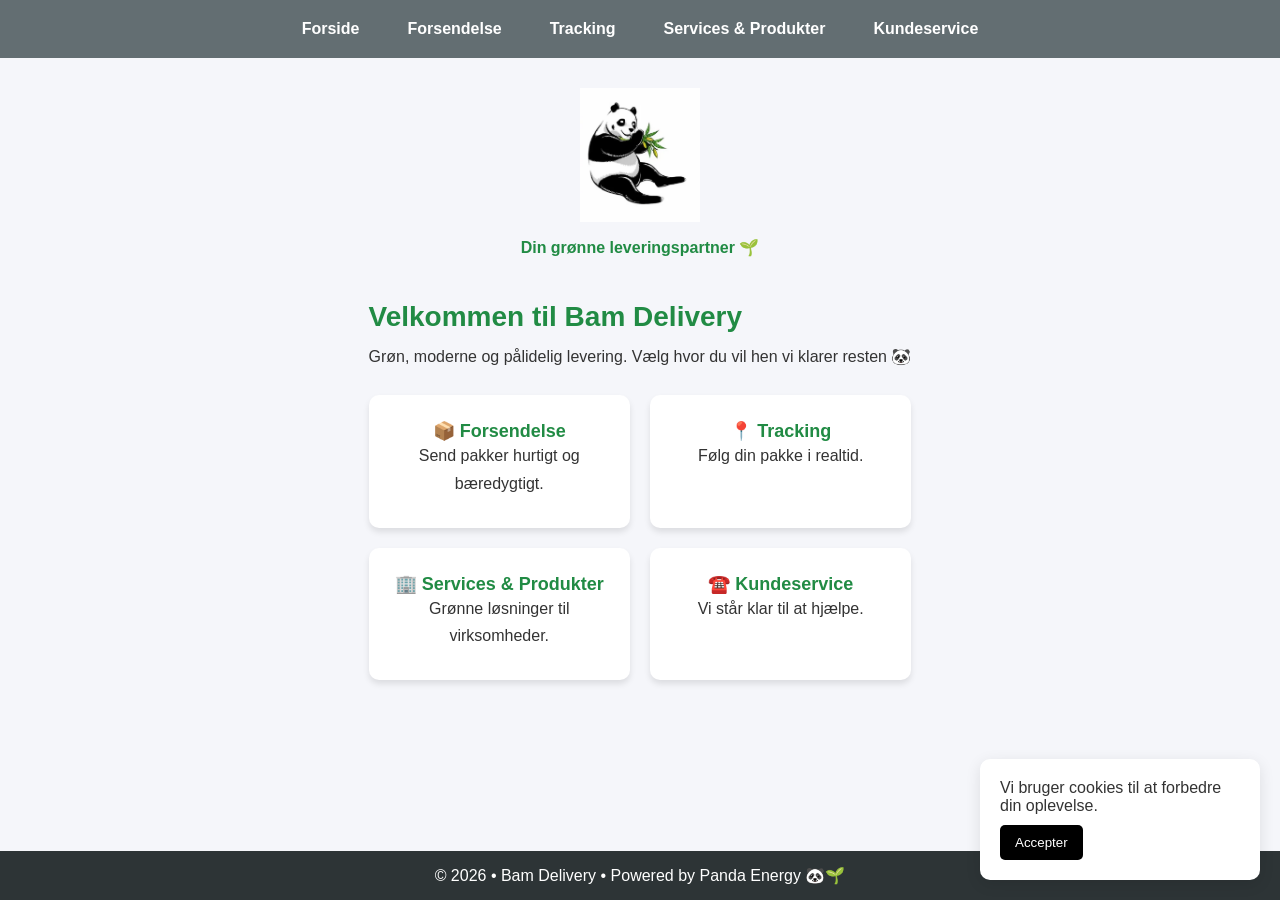
<file: index.html>
<!DOCTYPE html>
<html lang="da">
<head>
    <meta charset="UTF-8">
    <meta name="viewport" content="width=device-width, initial-scale=1.0">
    <title>Bam Delivery Forside</title>
    <link rel="stylesheet" href="style.css">
</head>

<body>

<nav>
    <a href="index.html">Forside</a>
    <a href="forsendelse.html">Forsendelse</a>
    <a href="page1.html">Tracking</a>
    <a href="services-og-produkter.html">Services & Produkter</a>
    <a href="kontakt.html">Kundeservice</a>
</nav>

<main>

    <div class="hero-panda">
        <img src="images/panda.png" alt="Bam Delivery panda">
        <p>Din grønne leveringspartner 🌱</p>
    </div>

    <div class="intro">
        <h2>Velkommen til Bam Delivery</h2>
        <p>
            Grøn, moderne og pålidelig levering.  
            Vælg hvor du vil hen vi klarer resten 🐼
        </p>
    </div>

    <div class="image-grid">

        <figure onclick="location.href='forsendelse.html'">
            <figcaption>📦 Forsendelse</figcaption>
            <p>Send pakker hurtigt og bæredygtigt.</p>
        </figure>

        <figure onclick="location.href='page1.html'">
            <figcaption>📍 Tracking</figcaption>
            <p>Følg din pakke i realtid.</p>
        </figure>

        <figure onclick="location.href='services-og-produkter.html'">
            <figcaption>🏢 Services & Produkter</figcaption>
            <p>Grønne løsninger til virksomheder.</p>
        </figure>

        <figure onclick="location.href='kontakt.html'">
            <figcaption>☎️ Kundeservice</figcaption>
            <p>Vi står klar til at hjælpe.</p>
        </figure>

    </div>
</main>

<footer>
    © 2026 • Bam Delivery • Powered by Panda Energy 🐼🌱
</footer>

<!-- Cookie boks -->
<div id="cookie-box">
    <p>Vi bruger cookies til at forbedre din oplevelse.</p>
    <button id="accept-cookies">Accepter</button>
</div>

<script src="script.js"></script>
</body>
</html>
</file>
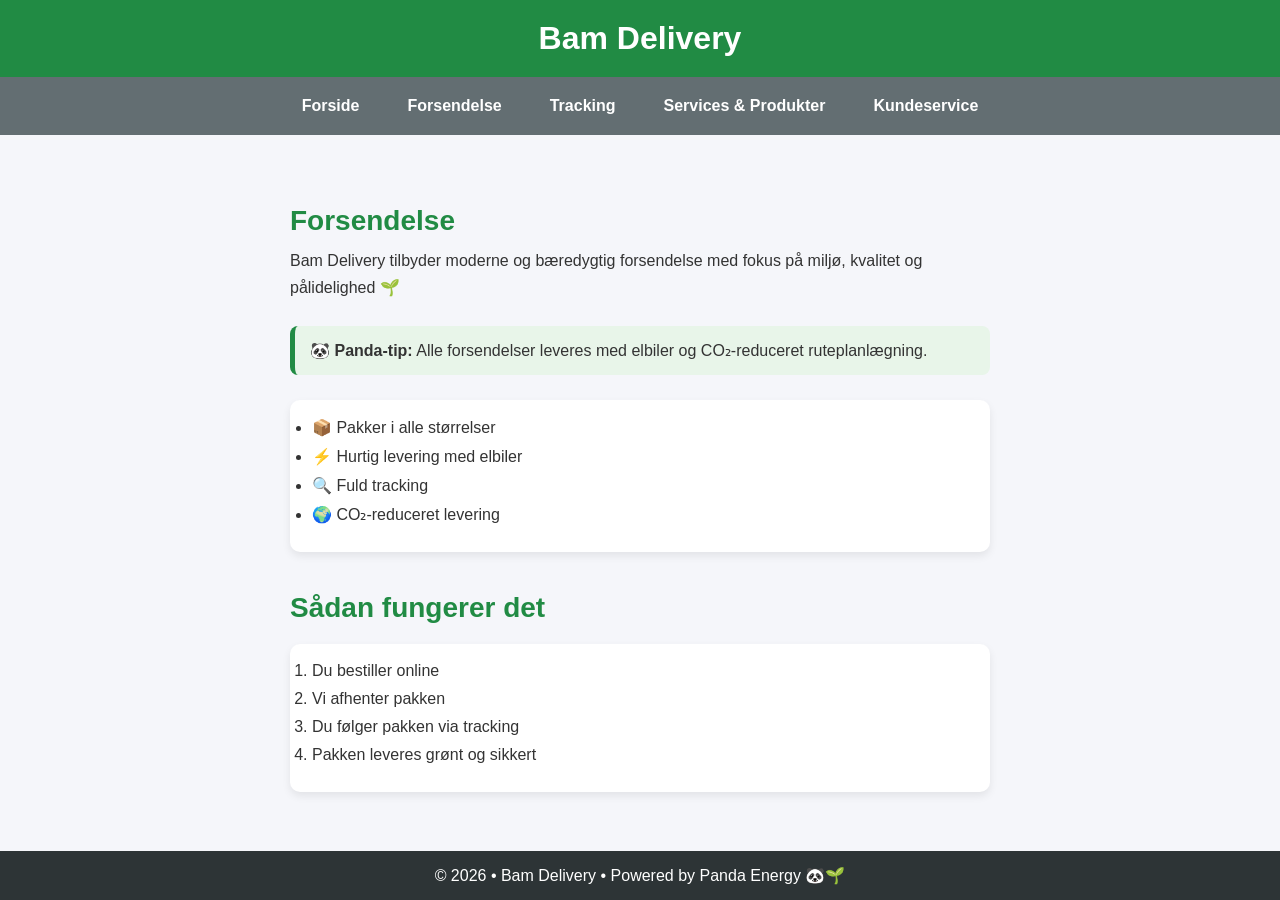
<file: forsendelse.html>
<!DOCTYPE html>
<html lang="da">
<head>
    <meta charset="UTF-8">
    <meta name="viewport" content="width=device-width, initial-scale=1.0">
    <title>Forsendelse Bam Delivery</title>
    <link rel="stylesheet" href="style.css">
</head>

<body>

<header>
    <h1>Bam Delivery</h1>
</header>

<nav>
    <a href="index.html">Forside</a>
    <a href="forsendelse.html">Forsendelse</a>
    <a href="page1.html">Tracking</a>
    <a href="services-og-produkter.html">Services & Produkter</a>
    <a href="kontakt.html">Kundeservice</a>
</nav>

<main>
    <h2>Forsendelse</h2>
    <p>
        Bam Delivery tilbyder moderne og bæredygtig forsendelse
        med fokus på miljø, kvalitet og pålidelighed 🌱
    </p>

    <div class="panda-tip">
        🐼 <strong>Panda-tip:</strong>  
        Alle forsendelser leveres med elbiler og CO₂-reduceret ruteplanlægning.
    </div>

    <ul>
        <li>📦 Pakker i alle størrelser</li>
        <li>⚡ Hurtig levering med elbiler</li>
        <li>🔍 Fuld tracking</li>
        <li>🌍 CO₂-reduceret levering</li>
    </ul>

    <h2>Sådan fungerer det</h2>
    <ol>
        <li>Du bestiller online</li>
        <li>Vi afhenter pakken</li>
        <li>Du følger pakken via tracking</li>
        <li>Pakken leveres grønt og sikkert</li>
    </ol>
</main>

<footer>
    © 2026 • Bam Delivery • Powered by Panda Energy 🐼🌱
</footer>

<script src="script.js"></script>
</body>
</html>
</file>
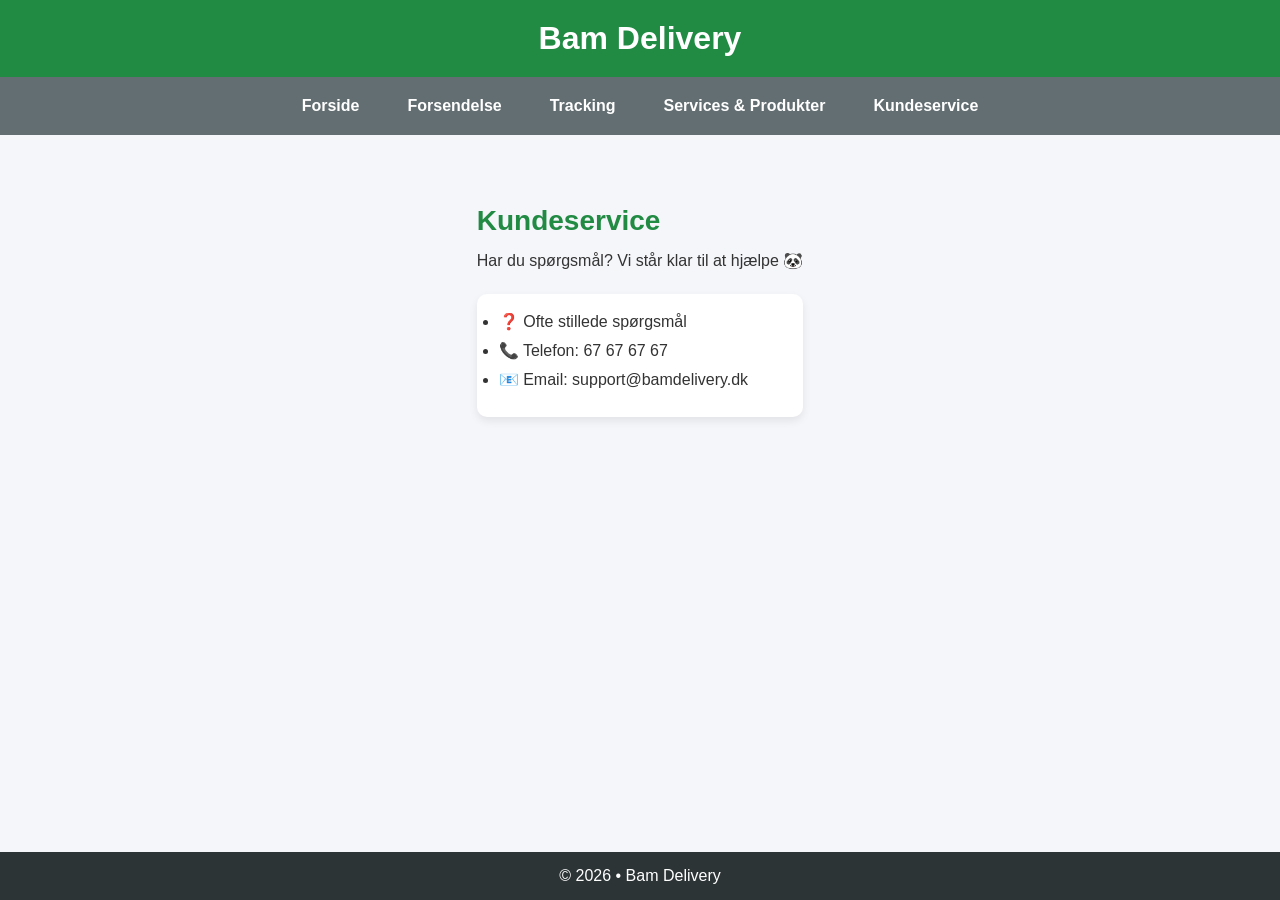
<file: kontakt.html>
<!DOCTYPE html>
<html lang="da">
<head>
    <meta charset="UTF-8">
    <meta name="viewport" content="width=device-width, initial-scale=1.0">
    <title>Kundeservice Bam Delivery</title>
    <link rel="stylesheet" href="style.css">
</head>

<body>

<header>
    <h1>Bam Delivery</h1>
</header>

<nav>
    <a href="index.html">Forside</a>
    <a href="forsendelse.html">Forsendelse</a>
    <a href="page1.html">Tracking</a>
    <a href="services-og-produkter.html">Services & Produkter</a>
    <a href="kontakt.html">Kundeservice</a>
</nav>

<main>
    <h2>Kundeservice</h2>
    <p>Har du spørgsmål? Vi står klar til at hjælpe 🐼</p>

    <ul>
        <li>❓ Ofte stillede spørgsmål</li>
        <li>📞 Telefon: 67 67 67 67</li>
        <li>📧 Email: support@bamdelivery.dk</li>
    </ul>
</main>

<footer>
    © 2026 • Bam Delivery
</footer>

<script src="script.js"></script>
</body>
</html>
</file>
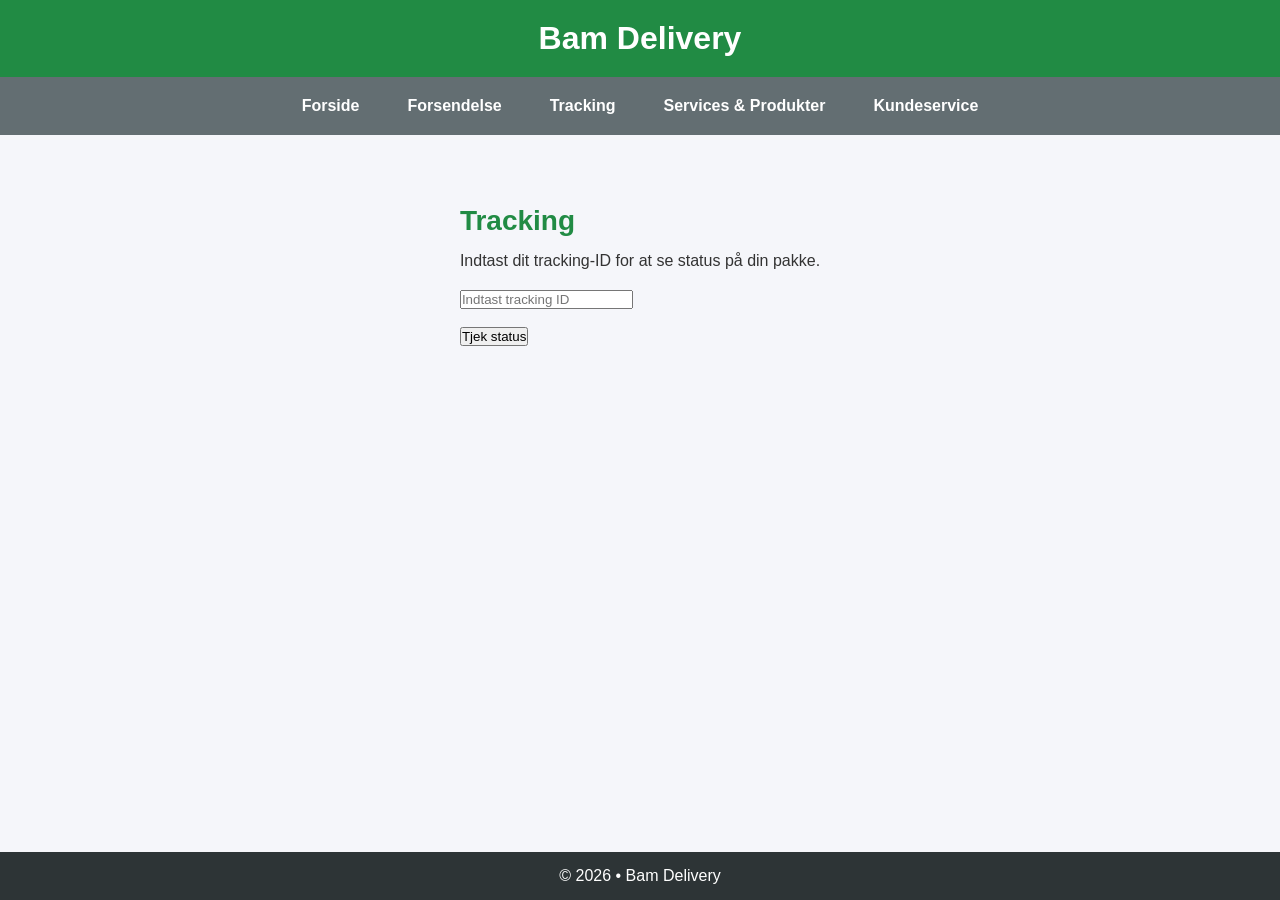
<file: page1.html>
<!DOCTYPE html>
<html lang="da">
<head>
    <meta charset="UTF-8">
    <meta name="viewport" content="width=device-width, initial-scale=1.0">
    <title>Tracking Bam Delivery</title>
    <link rel="stylesheet" href="style.css">
</head>

<body>

<header>
    <h1>Bam Delivery</h1>
</header>

<nav>
    <a href="index.html">Forside</a>
    <a href="forsendelse.html">Forsendelse</a>
    <a href="page1.html">Tracking</a>
    <a href="services-og-produkter.html">Services & Produkter</a>
    <a href="kontakt.html">Kundeservice</a>
</nav>

<main>
    <h2>Tracking</h2>
    <p>Indtast dit tracking-ID for at se status på din pakke.</p>

    <input type="text" id="tracking-id" placeholder="Indtast tracking ID">
    <br><br>
    <button onclick="trackPackage()">Tjek status</button>

    <p id="tracking-result"></p>
</main>

<footer>
    © 2026 • Bam Delivery
</footer>

<script src="script.js"></script>
</body>
</html>
</file>
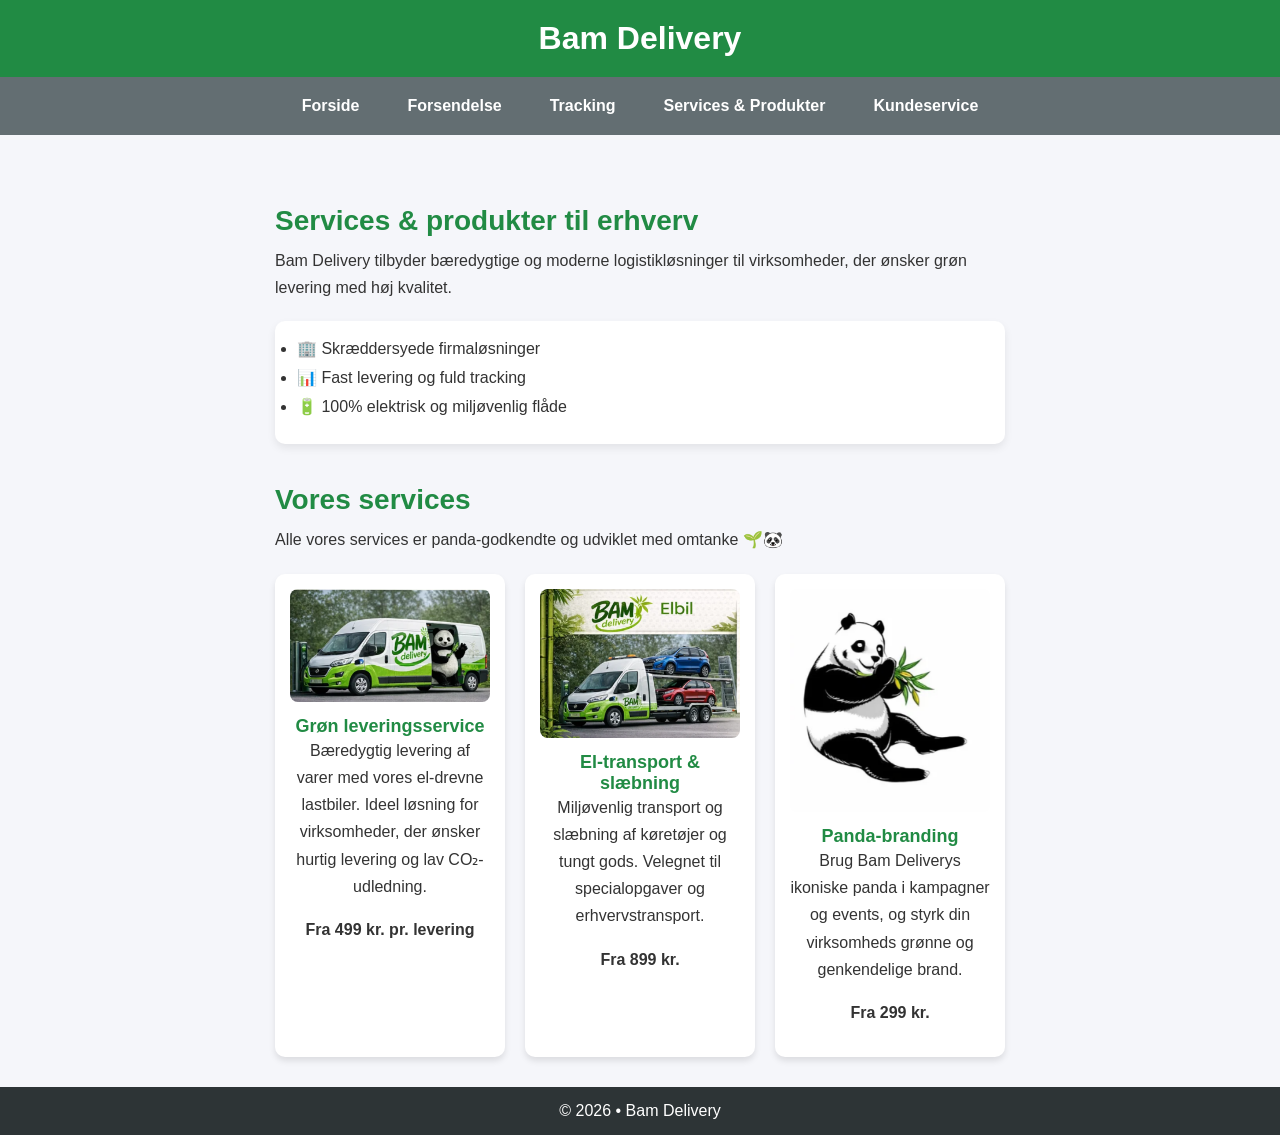
<file: services-og-produkter.html>
<!DOCTYPE html>
<html lang="da">
<head>
    <meta charset="UTF-8">
    <meta name="viewport" content="width=device-width, initial-scale=1.0">
    <title>Services & Produkter Bam Delivery</title>
    <link rel="stylesheet" href="style.css">

    <style>
        .image-grid {
            display: grid;
            grid-template-columns: repeat(auto-fit, minmax(220px, 1fr));
            gap: 20px;
            margin-top: 20px;
        }

        .image-grid figure {
            background: white;
            padding: 15px;
            border-radius: 10px;
            text-align: center;
            box-shadow: 0 4px 6px rgba(0,0,0,0.1);
            transition: transform 0.3s ease, box-shadow 0.3s ease;
        }

        .image-grid figure:hover {
            transform: translateY(-6px);
            box-shadow: 0 8px 18px rgba(0,0,0,0.15);
        }

        .image-grid img {
            width: 100%;
            height: auto;
            border-radius: 8px;
            object-fit: cover;
            transition: transform 0.3s ease;
        }

        .image-grid img:hover {
            transform: scale(1.05);
        }

        figcaption {
            margin-top: 10px;
            font-weight: bold;
            color: #218b44;
            font-size: 16px;
        }
    </style>
</head>

<body>

<header>
    <h1>Bam Delivery</h1>
</header>

<nav>
    <a href="index.html">Forside</a>
    <a href="forsendelse.html">Forsendelse</a>
    <a href="page1.html">Tracking</a>
    <a href="services-og-produkter.html">Services & Produkter</a>
    <a href="kontakt.html">Kundeservice</a>
</nav>

<main>
    <h2>Services & produkter til erhverv</h2>
    <p>
        Bam Delivery tilbyder bæredygtige og moderne logistikløsninger
        til virksomheder, der ønsker grøn levering med høj kvalitet.

    <ul>
        <li>🏢 Skræddersyede firmaløsninger</li>
        <li>📊 Fast levering og fuld tracking</li>
        <li>🔋 100% elektrisk og miljøvenlig flåde</li>
    </ul>

    <h2>Vores services</h2>
    <p>Alle vores services er panda-godkendte og udviklet med omtanke 🌱🐼</p>

    <div class="image-grid">

        <figure>
            <img src="images/panda-lastbil.png" alt="Grøn leveringsservice med el-lastbil">
            <figcaption>Grøn leveringsservice</figcaption>
            <p>
                Bæredygtig levering af varer med vores el-drevne lastbiler.
                Ideel løsning for virksomheder, der ønsker hurtig levering
                og lav CO₂-udledning.
            </p>
            <p><strong>Fra 499 kr. pr. levering</strong></p>
        </figure>

        <figure>
            <img src="images/panda-elbil.png" alt="El-transport og slæbning">
            <figcaption>El-transport & slæbning</figcaption>
            <p>
                Miljøvenlig transport og slæbning af køretøjer og tungt gods.
                Velegnet til specialopgaver og erhvervstransport.
            </p>
            <p><strong>Fra 899 kr.</strong></p>
        </figure>   

        <figure>
            <img src="images/panda.png" alt="Bam Delivery panda maskot">
            <figcaption>Panda-branding</figcaption>
            <p>
                Brug Bam Deliverys ikoniske panda i kampagner og events,
                og styrk din virksomheds grønne og genkendelige brand.
            </p>
            <p><strong>Fra 299 kr.</strong></p>
        </figure>

    </div>

</main>

<footer>
    © 2026 • Bam Delivery
</footer>

<script src="script.js"></script>
</body>
</html>
</file>
<file: style.css>
* {
    margin: 0;
    padding: 0;
    box-sizing: border-box;
}

/* Base */
body {
    font-family: Arial, Helvetica, sans-serif;
    background: #f5f6fa;
    color: #333;
    display: flex;
    flex-direction: column;
    min-height: 100vh;
}

/* Header */
header {
    background: #218b44;
    color: white;
    padding: 20px;
    text-align: center;
}

/* Navigation */
nav {
    background: #636e72;
    display: flex;
    justify-content: center;
    gap: 20px;
    padding: 12px 0;
    position: sticky;
    top: 0;
    z-index: 100;
}

nav a {
    color: white;
    text-decoration: none;
    font-size: 16px;
    font-weight: bold;
    padding: 8px 14px;
    border-radius: 6px;
    transition: background 0.2s ease, transform 0.2s ease;
}

nav a:hover {
    background: rgba(255,255,255,0.18);
    transform: scale(1.07);
}

/* Main */
main {
    flex: 1;
    padding: 30px 20px;
    max-width: 900px;
    margin: auto;
}

/* Text */
main h2 {
    font-size: 28px;
    margin-top: 40px;
    margin-bottom: 10px;
    color: #218b44;
}

main p {
    font-size: 16px;
    line-height: 1.7;
    margin-bottom: 16px;
    max-width: 700px;
}

/* Lists as cards */
main ul,
main ol {
    background: white;
    padding: 18px 22px;
    border-radius: 10px;
    margin: 20px 0;
    box-shadow: 0 4px 8px rgba(0,0,0,0.08);
}

main ul li,
main ol li {
    margin-bottom: 10px;
}

/* Hero panda */
.hero-panda {
    text-align: center;
    margin-bottom: 30px;
}

.hero-panda img {
    width: 120px;
}

.hero-panda p {
    font-weight: bold;
    color: #218b44;
    margin-top: 8px;
}

/* Grid */
.image-grid {
    display: grid;
    grid-template-columns: repeat(auto-fit, minmax(220px, 1fr));
    gap: 20px;
    margin-top: 25px;
}

.image-grid figure {
    background: white;
    padding: 15px;
    border-radius: 10px;
    text-align: center;
    box-shadow: 0 4px 6px rgba(0,0,0,0.1);
    cursor: pointer;
    transition: transform 0.3s ease, box-shadow 0.3s ease;
}

.image-grid figure:hover {
    transform: translateY(-8px);
    box-shadow: 0 10px 20px rgba(0,0,0,0.15);
}

.image-grid img {
    width: 100%;
    border-radius: 8px;
}

.image-grid figcaption {
    margin-top: 10px;
    font-weight: bold;
    color: #218b44;
    font-size: 18px;
}

/* Panda tip */
.panda-tip {
    background: #e8f5e9;
    border-left: 5px solid #218b44;
    padding: 15px;
    border-radius: 8px;
    margin: 25px 0;
}

/* Footer */
footer {
    background: #2d3436;
    color: white;
    text-align: center;
    padding: 15px;
}

/* Cookie */
#cookie-box {
    position: fixed;
    bottom: 20px;
    right: 20px;
    background: white;
    padding: 20px;
    width: 280px;
    border-radius: 10px;
    box-shadow: 0 4px 15px rgba(0,0,0,0.1);
    display: none;
}

#cookie-box button {
    background: black;
    color: white;
    border: none;
    padding: 10px 15px;
    margin-top: 10px;
    border-radius: 5px;
    cursor: pointer;
}
</file>
